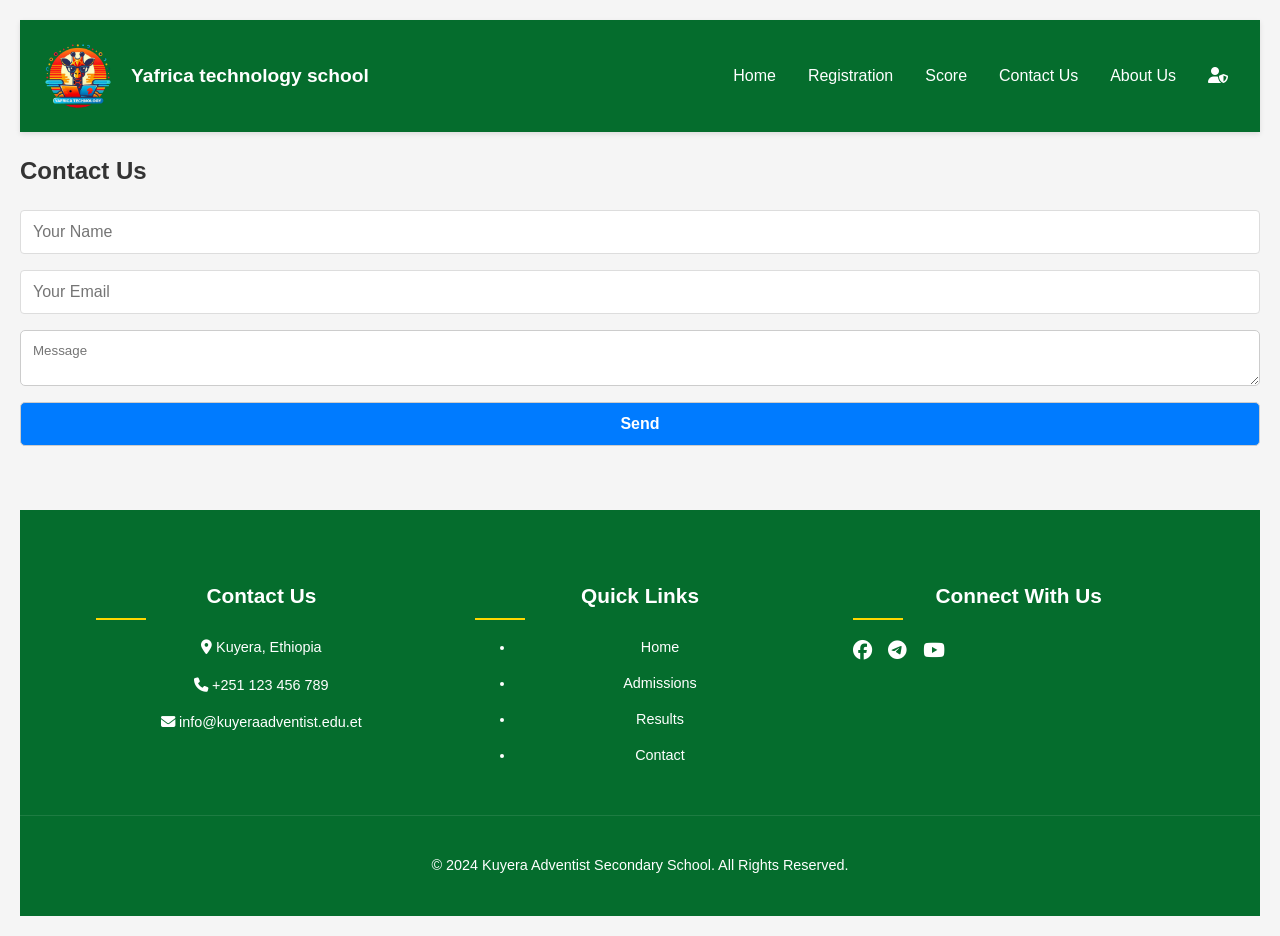
<file: pages/contactus.html>
<!DOCTYPE html>
<html lang="en">

<head>
    <meta charset="UTF-8">
    <meta name="viewport" content="width=device-width, initial-scale=1.0">
    <title>Yafrica Technology school</title>
    <link rel="stylesheet" href="styles.css">
    <link rel="icon" href="logo.png" type="image">
    <link rel="stylesheet" href="https://cdnjs.cloudflare.com/ajax/libs/font-awesome/6.5.1/css/all.min.css">

</head>

<body>
    <header>
        <div class="logo">
        
            <img src="logo.png" alt="logo" class="logo">
            <h3>Yafrica technology school</h3>
        </div>
        <nav>
            <ul>
                <li><a href="index.html">Home</a></li>
                <li><a href="registration.html">Registration</a></li>
                <li><a href="score.html">Score</a></li>
                <li><a href="contactus.html">Contact Us</a></li>
                <li><a href="aboutus.html">About Us</a></li>
                <li><a href="login.html"><i class="fas fa-user-shield"></i></a></li>
            </ul>
        </nav>
    </header>
    <main>
        <section>
            <h2>Contact Us</h2>
            <form id="contactForm">
                <input type="text" placeholder="Your Name" >
                <input type="email" placeholder="Your Email" >
                <textarea placeholder="Message" ></textarea>
                
            </form>
            <button id="cbtn" type="submit">Send</button>
            <p id="message" style="color: green; display: none;"></p>
        </section>
    </main>
    <footer>
        <div class="footer-content">
            <div class="footer-section">
                <h3>Contact Us</h3>
                <p><i class="fas fa-map-marker-alt"></i> Kuyera, Ethiopia</p>
                <p><i class="fas fa-phone"></i> +251 123 456 789</p>
                <p><i class="fas fa-envelope"></i> info@kuyeraadventist.edu.et</p>
            </div>
            <div class="footer-section">
                <h3>Quick Links</h3>
                <ul>
                    <li><a href="index.html">Home</a></li>
                    <li><a href="registration.html">Admissions</a></li>
                    <li><a href="score.html">Results</a></li>
                    <li><a href="contactus.html">Contact</a></li>
                </ul>
            </div>
            <div class="footer-section">
                <h3>Connect With Us</h3>
                <div class="social-icons">
                    <a href="#"><i class="fab fa-facebook"></i></a>
                    <a href="#"><i class="fab fa-telegram"></i></a>
                    <a href="#"><i class="fab fa-youtube"></i></a>
                </div>
            </div>
        </div>
        <div class="footer-bottom">
            <p>&copy; 2024 Kuyera Adventist Secondary School. All Rights Reserved.</p>
        </div>
    </footer>
    <script src="contactus.js"></script>
</body>

</html>
</file>
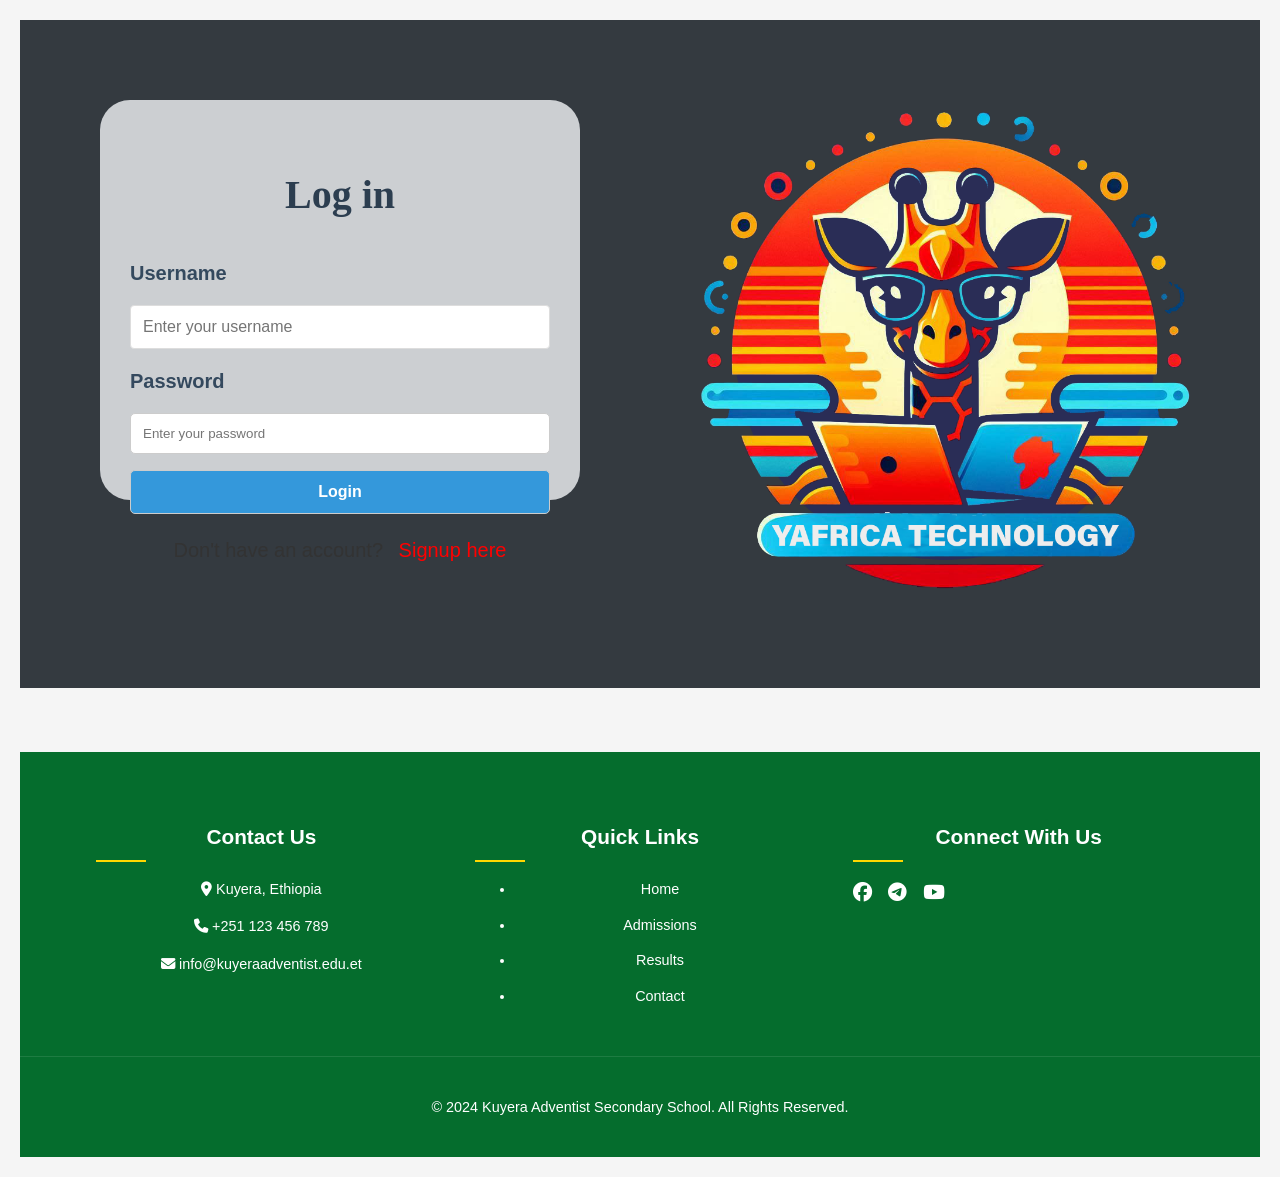
<file: pages/login.html>
<!DOCTYPE html>
<html lang="en">

<head>
    <meta charset="UTF-8">
    <meta name="viewport" content="width=device-width, initial-scale=1.0">
    <title>Yafrica Technology school</title>
    <link rel="stylesheet" href="styles.css">
    <link rel="icon" href="logo.png" type="image">
    <link rel="stylesheet" href="https://cdnjs.cloudflare.com/ajax/libs/font-awesome/6.5.1/css/all.min.css">

</head>


<body>
    <!-- <header>
        <div class="logo">
            <img src="logo.png" alt="header_logo">
            <h3>Yafrica technology school</h3>
        </div>
        <nav>
            <ul>
                <li><a href="index.html">Home</a></li>
                <li><a href="registration.html">Registration</a></li>
                <li><a href="score.html">Score</a></li>
                <li><a href="contactus.html">Contact Us</a></li>
                <li><a href="aboutus.html">About Us</a></li>
                
            </ul>
        </nav>
    </header> -->
    <main>
        <section class="signup-page">
            <div class="form-container">
                <h1>Log in</h1>

                <form id="signup-form">
                    <label for="login-Username">Username</label>
                    <input type="text" id="login-Username" placeholder="Enter your username" />

                    <label for="login-Password">Password</label>
                    <input type="password" id="login-Password" placeholder="Enter your password" />

                    <button type="button" id="login-Button">Login</button>
                </form>
                <p>Don't have an account? <a href="signup.html">Signup here</a></p>
            </div>
            <div class="hero-container">
                <img src="logo.png" alt="logo">
            </div>
        </section>
    </main>
    <footer>
        <div class="footer-content">
            <div class="footer-section">
                <h3>Contact Us</h3>
                <p><i class="fas fa-map-marker-alt"></i> Kuyera, Ethiopia</p>
                <p><i class="fas fa-phone"></i> +251 123 456 789</p>
                <p><i class="fas fa-envelope"></i> info@kuyeraadventist.edu.et</p>
            </div>
            <div class="footer-section">
                <h3>Quick Links</h3>
                <ul>
                    <li><a href="index.html">Home</a></li>
                    <li><a href="registration.html">Admissions</a></li>
                    <li><a href="score.html">Results</a></li>
                    <li><a href="contactus.html">Contact</a></li>
                </ul>
            </div>
            <div class="footer-section">
                <h3>Connect With Us</h3>
                <div class="social-icons">
                    <a href="#"><i class="fab fa-facebook"></i></a>
                    <a href="#"><i class="fab fa-telegram"></i></a>
                    <a href="#"><i class="fab fa-youtube"></i></a>
                </div>
            </div>
        </div>
        <div class="footer-bottom">
            <p>&copy; 2024 Kuyera Adventist Secondary School. All Rights Reserved.</p>
        </div>
    </footer>


    <script src="auth.js"></script>

</body>

</html>
</file>
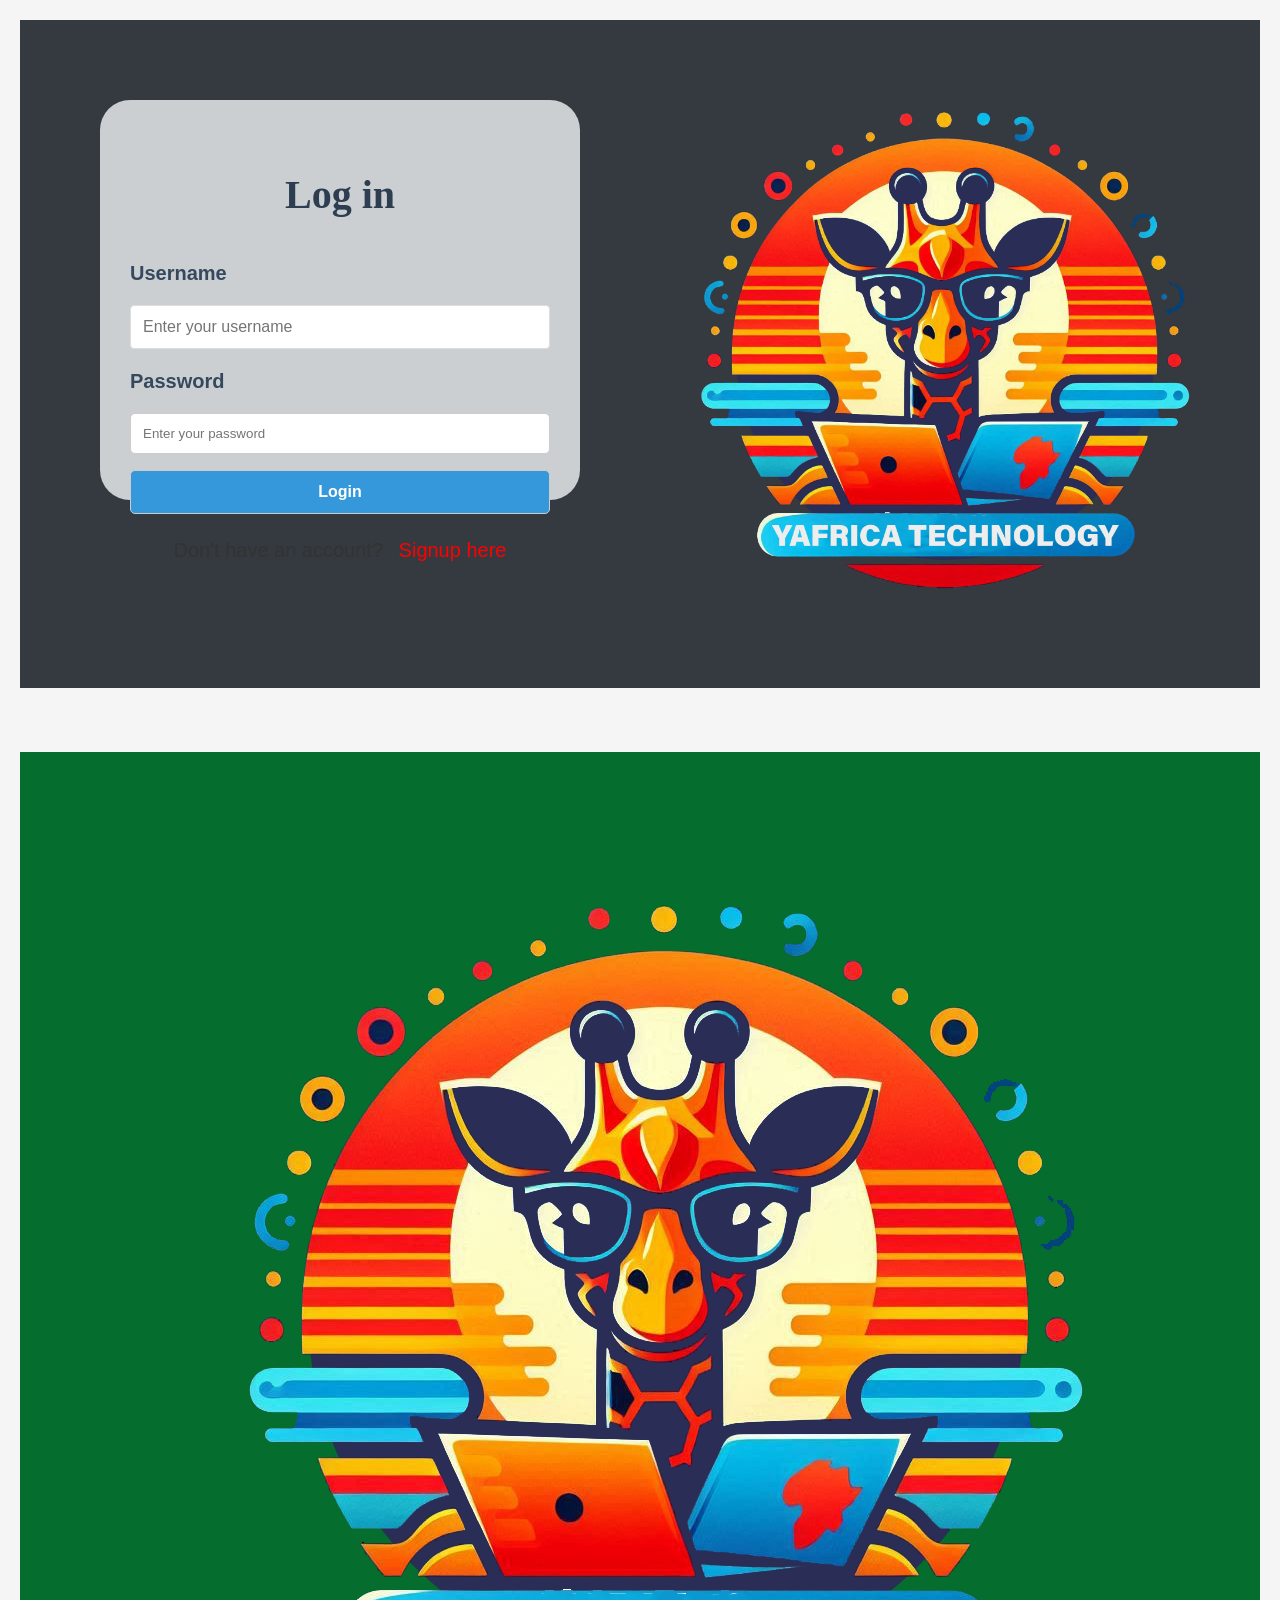
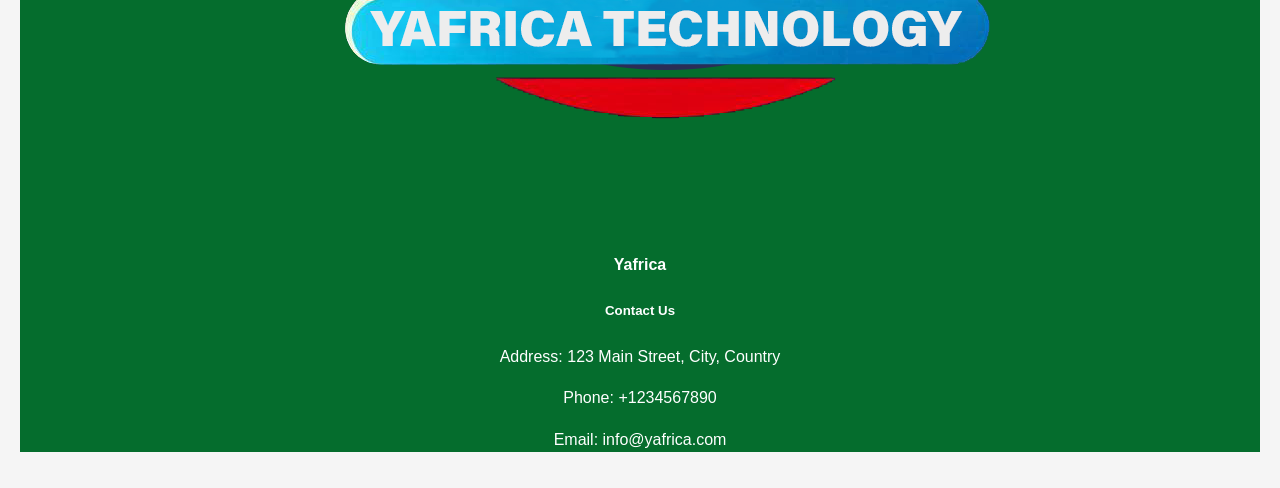
<file: pages/signup.html>
<!DOCTYPE html>
<html lang="en">

<head>
    <meta charset="UTF-8">
    <meta name="viewport" content="width=device-width, initial-scale=1.0">
    <title>Yafrica Technology school</title>
    <link rel="stylesheet" href="styles.css">
    <link rel="icon" href="logo.png" type="image">
    <link rel="stylesheet" href="https://cdnjs.cloudflare.com/ajax/libs/font-awesome/6.5.1/css/all.min.css">

</head>


<body>
    <!-- <header>
        <div class="logo">
            <img src="logo.png" alt="header_logo">
            <h3>Yafrica technology school</h3>
        </div>
        <nav>
            <ul>
                <li><a href="index.html">Home</a></li>
                <li><a href="registration.html">Registration</a></li>
                <li><a href="score.html">Score</a></li>
                <li><a href="contactus.html">Contact Us</a></li>
                <li><a href="aboutus.html">About Us</a></li>
                
            </ul>
        </nav>
    </header> -->
    <main>
        <section class="signup-page">
            <div class="form-container">
                <h1>Log in</h1>

                <form id="signup-form">
                    <label for="login-Username">Username</label>
                    <input type="text" id="login-Username" placeholder="Enter your username" />

                    <label for="login-Password">Password</label>
                    <input type="password" id="login-Password" placeholder="Enter your password" />

                    <button type="button" id="login-Button">Login</button>
                </form>
                <p>Don't have an account? <a href="signup.html">Signup here</a></p>
            </div>
            <div class="hero-container">
                <img src="logo.png" alt="logo">
            </div>
        </section>
    </main>
    <footer>
        <section class="main-footer">
            <div class="submain-footer">
                <div class="hero-footer">
                    <img src="logo.png" alt="logo">
                    <h4>Yafrica</h4>
                </div>
                <div class="cont-footer">
                    <h5>Contact Us</h5>
                    <p>Address: 123 Main Street, City, Country</p>
                    <p>Phone: +1234567890</p>
                    <p>Email: info@yafrica.com</p>

                </div>

            </div>

        </section>
    </footer>


    <script src="auth.js"></script>

</body>

</html>
<!-- <!DOCTYPE html>
<html lang="en">

<head>
    <meta charset="UTF-8">
    <meta name="viewport" content="width=device-width, initial-scale=1.0">
    <title>Yafrica Technology School - Login</title>
    <link rel="stylesheet" href="signup.css">
    <link rel="icon" href="logo.png" type="image/x-icon">
    <link rel="stylesheet" href="https://cdnjs.cloudflare.com/ajax/libs/font-awesome/6.5.1/css/all.min.css">
    <link href="https://fonts.googleapis.com/css2?family=Poppins:wght@300;400;500;600;700&display=swap"
        rel="stylesheet">
</head>

<body>
    <main>
        <section class="login-page">
            <div class="form-container">
                <div class="form-header">
                    <h1>Welcome Back</h1>
                    <p>Login to access your Yafrica Tech School account</p>
                </div>

                <form id="login-form">
                    <div class="form-group">
                        <label for="login-Username">Username</label>
                        <div class="input-with-icon">
                            <i class="fas fa-user"></i>
                            <input type="text" id="login-Username" placeholder="Enter your username" />
                        </div>
                    </div>

                    <div class="form-group">
                        <label for="login-Password">Password</label>
                        <div class="input-with-icon">
                            <i class="fas fa-lock"></i>
                            <input type="password" id="login-Password" placeholder="Enter your password" />
                            <i class="fas fa-eye toggle-password" id="togglePassword"></i>
                        </div>
                    </div>

                    <div class="form-options">
                        <div class="remember-me">
                            <input type="checkbox" id="remember-me">
                            <label for="remember-me">Remember me</label>
                        </div>
                        <a href="#" class="forgot-password">Forgot password?</a>
                    </div>

                    <button type="button" id="login-Button" class="btn-primary">Login</button>

                    <div class="divider">
                        <span>or</span>
                    </div>

                    <button type="button" class="btn-google">
                        <i class="fab fa-google"></i> Continue with Google
                    </button>

                    <p class="signup-link">Don't have an account? <a href="login.html">Login here</a></p>
                </form>
            </div>

            <div class="hero-container">
                <div class="hero-content">
                    <img src="logo.png" alt="Yafrica Technology School Logo" class="logo">
                    <h2>Yafrica Technology School</h2>
                    <p>Empowering the next generation of African tech innovators</p>
                </div>
                <div class="hero-image">
                    <img src="https://images.unsplash.com/photo-1522202176988-66273c2fd55f?ixlib=rb-1.2.1&auto=format&fit=crop&w=500&q=60"
                        alt="Students learning technology">
                </div>
            </div>
        </section>
    </main>

    <footer>
        <div class="footer-container">
            <div class="footer-brand">
                <img src="logo.png" alt="Yafrica Logo">
                <h4>Yafrica Technology School</h4>
                <p>Transforming Africa through technology education</p>
                <div class="social-icons">
                    <a href="#"><i class="fab fa-facebook-f"></i></a>
                    <a href="#"><i class="fab fa-twitter"></i></a>
                    <a href="#"><i class="fab fa-linkedin-in"></i></a>
                    <a href="#"><i class="fab fa-instagram"></i></a>
                </div>
            </div>

            <div class="footer-links">
                <h5>Quick Links</h5>
                <ul>
                    <li><a href="index.html">Home</a></li>
                    <li><a href="aboutus.html">About Us</a></li>
                    <li><a href="#">Courses</a></li>
                    <li><a href="#">Events</a></li>
                    <li><a href="contactus.html">Contact</a></li>
                </ul>
            </div>

            <div class="footer-contact">
                <h5>Contact Us</h5>
                <p><i class="fas fa-map-marker-alt"></i> 123 Tech Avenue, Silicon Valley, Lagos, Nigeria</p>
                <p><i class="fas fa-phone-alt"></i> +234 123 456 7890</p>
                <p><i class="fas fa-envelope"></i> info@yafricatech.edu</p>
            </div>
        </div>

        <div class="footer-bottom">
            <p>&copy; 2023 Yafrica Technology School. All rights reserved.</p>
            <div class="legal-links">
                <a href="#">Privacy Policy</a>
                <a href="#">Terms of Service</a>
                <a href="#">Cookie Policy</a>
            </div>
        </div>
    </footer>

    <script src="auth.js"></script>
</body>

</html> -->
</file>
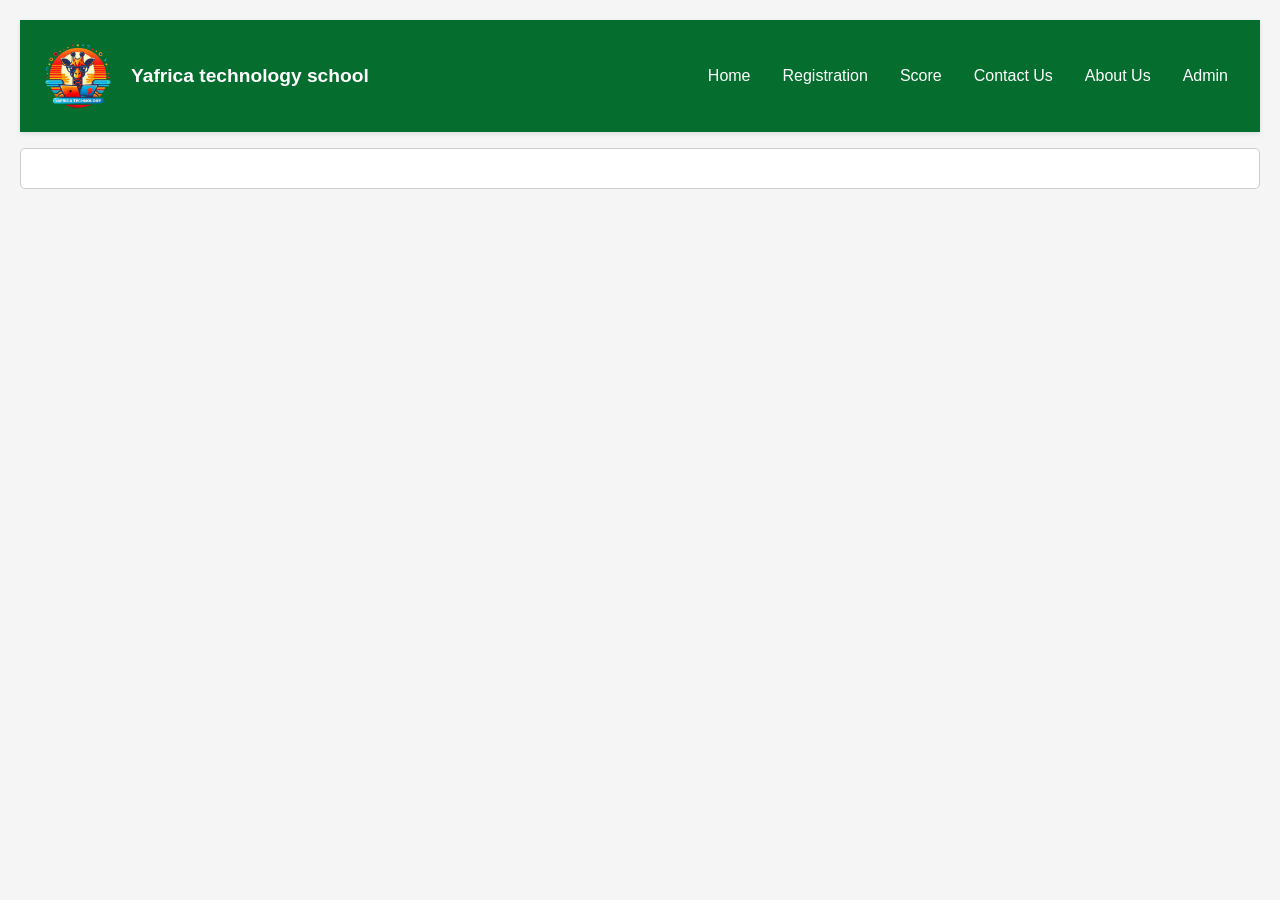
<file: pages/try.html>
<!DOCTYPE html>
<html lang="en">

<head>
    <meta charset="UTF-8">
    <meta name="viewport" content="width=device-width, initial-scale=1.0">
    <title>Yafrica Technology school</title>
    <link rel="stylesheet" href="styles.css">
    <link rel="icon" href="logo.png" type="image">
</head>

<body>
    <header>
        <div class="logo">

            <img src="logo.png" alt="logo" class="logo">
            <h3>Yafrica technology school</h3>
        </div>
        <nav>
            <ul>
                <li><a href="index.html">Home</a></li>
                <li><a href="registration.html">Registration</a></li>
                <li><a href="score.html">Score</a></li>
                <li><a href="contactus.html">Contact Us</a></li>
                <li><a href="aboutus.html">About Us</a></li>
                <li><a href="admin.html">Admin</a></li>
            </ul>
        </nav>
    </header>
    
    <main>
        <section>
            <!-- <p>Registration form</p> -->
            <form>
               
                <input list="Transport" name="transpor" >
                <datalist id="Transport">
                    <option value="Bus">Bus</option>
                    <option value="Leg">Leg</option>

                </datalist>
                
                <!-- text 
                button 
                checkbox 
                radio
                search
                range
                color
                month
                time 
                file
                submit -->


            </form>
        </section>
    </main>
</body>

</html>
</file>
<file: pages/styles.css>
body {
    font-family: 'Poppins', Arial, sans-serif;
    margin: 0;
    padding: 0;
    background-color: #f8f9fa;
    color: #333;
    line-height: 1.6;
}

header {
    background-color: #056d2d;
    color: white;
    padding: 1rem;
    display: flex;
    justify-content: space-between;
    align-items: center;
    box-shadow: 0 2px 5px rgba(0, 0, 0, 0.1);
    position: sticky;
    top: 0;
    z-index: 100;
}

.logo {
    display: flex;
    align-items: center;
    gap: 15px;
}

.logo img {
    width: 80px;
    height: auto;
}

.logo h3 {
    color: white;
    font-size: 1.2rem;
    margin: 0;
}

nav ul {
    list-style: none;
    margin: 0;
    padding: 0;
    display: flex;
}

nav ul li {
    margin: 0 1rem;
}

nav ul li a {
    text-decoration: none;
    color: white;
    font-size: 1rem;
    font-weight: 500;
    transition: all 0.3s ease;
    padding: 0.5rem 0;
    position: relative;
}

nav ul li a:hover {
    color: #ffd700;
}

nav ul li a::after {
    content: '';
    position: absolute;
    left: 0;
    bottom: 0;
    width: 0;
    height: 2px;
    background-color: #ffd700;
    transition: width 0.3s ease;
}

nav ul li a:hover::after {
    width: 100%;
}

.banner-card {
    position: relative;
    margin-top: 0;
}

.banner-card img {
    width: 100%;
    height: 80vh;
    object-fit: cover;
    filter: brightness(0.7);
}

.banner-text {
    position: absolute;
    top: 50%;
    left: 50%;
    transform: translate(-50%, -50%);
    text-align: center;
    color: white;
    width: 90%;
}

.banner-text h1 {
    font-size: 4.5rem;
    margin: 0;
    text-transform: uppercase;
    color: white;
    text-shadow: 2px 2px 4px rgba(0, 0, 0, 0.5);
    font-weight: 700;
}

.banner-text h2 {
    font-size: 2rem;
    margin: 0.5rem 0;
    text-shadow: 2px 2px 4px rgba(0, 0, 0, 0.5);
}

.hero-txt h4 {
    font-size: 1.5rem;
    margin: 1rem 0;
}

.hero-txt h3 {
    font-size: 1.2rem;
    margin-bottom: 2rem;
    max-width: 800px;
    margin-left: auto;
    margin-right: auto;
}
#services {
    background-color: #056d2d;
    color: white;
    padding: 12px 50px;
    border: none;
    border-radius: 30px;
    font-size: 1rem;
    cursor: pointer;
    transition: all 0.3s ease;
    border: 2px solid white;
}

#services:hover {
    background-color: #ffd700;
    color: #056d2d;
    transform: translateY(-3px);
    box-shadow: 0 5px 15px rgba(0, 0, 0, 0.2);
}

/* Grid layout for images */
/* .grid-layout {
    display: grid;
    grid-template-columns: repeat(auto-fit, minmax(250px, 1fr));
    gap: 20px;
    margin: 20px 0;
    
} */

.grid-layout {
    display: flex;
    overflow-x: auto;
    /* Enables horizontal scrolling */
    padding: 16px;
    gap: 16px;
    /* Adds space between cards */
    /* background-color: #f0f0f0; */
    scroll-behavior: smooth;
    scroll-snap-type: x mandatory;
}

/* .grid-item {
    border: 1px solid #ddd;
    border-radius: 5px;
    padding: 10px;
    text-align: center;
    background: #f9f9f9;
} */
.grid-item {
    flex: 0 0 auto;
    /* Prevents cards from shrinking or growing */
    width: 200px;
    /* Fixed width for each card */
    background-color: #ffffff;
    border-radius: 8px;
    box-shadow: 0 4px 8px rgba(0, 0, 0, 0.1);
    overflow: hidden;
    /* Ensures the image stays within the card */
    text-align: center;
    scroll-snap-align: start;
    /* Ensures cards snap into place */
}

/* .grid-item img {
    max-width: 100%;
    border-radius: 5px;
} */

.grid-item img {
    width: 100%;
    /* Makes the image fill the card width */
    height: 300px;
    /* Fixed height for the image */
    object-fit: cover;
    /* Ensures the image covers the area without distortion */
}

.scroll-button {
    position: absolute;
    top: 50%;
    transform: translateY(-50%);
    background-color: rgba(0, 0, 0, 0.5);
    color: white;
    border: none;
    padding: 10px;
    cursor: pointer;
    font-size: 18px;
    border-radius: 50%;
    z-index: 10;
}

.scroll-button.left {
    left: 10px;
}

.scroll-button.right {
    right: 10px;
}

.scroll-button:hover {
    background-color: rgba(0, 0, 0, 0.8);
}

/* News section */
.news {
    margin: 20px;
}

.news h2 {
    margin-bottom: 10px;
}

.news article {
    margin-bottom: 15px;
    border-bottom: 1px solid #ddd;
    padding-bottom: 10px;
}

footer {
    text-align: center;
    background: #007BFF;
    color: white;
    padding: 10px 0;
}

form input,
form textarea,
form button {
    display: block;
    width: 100%;
    margin: 1rem 0;
    padding: 0.75rem;
    border: 1px solid #ccc;
    border-radius: 5px;
}

#cbtn {
    background-color: #007bff;
    width: 100%;
    margin: 1rem 0;
    padding: 0.75rem;
    border: 1px solid #ccc;
    border-radius: 5px;
    color: white;
    font-size: 1rem;
    cursor: pointer;
}

#cbtn:hover {
    background-color: #2f4761;
}

footer {
    text-align: center;
    padding: 1rem;
    background-color: #343a40;
    color: white;
    margin-top: 2rem;
}

.signup-page {
    display: flex;
    padding: 30px;
    background-color: #343a40;

}

.signup-page img {
    height: 600px;
    width: auto;

}

.form-container {
    margin: 50px;
    background-color: #cccfd2;
    border-radius: 30px;
    padding: 30px;
    align-items: center;
    width: 600px;
    height: 400px;

}

.form-container h1 {
    font-size: 40px;
    font-weight: bold;
    font-family: serif;

}

label {
    font-size: 20px;
    display: block;
    margin: 10px 0 5px;

}

button {
    background-color: #079b40;
    width: 20px;
    border: none;
    font-size: 18px;
    font-weight: bold;
}

.signup-page p {
    font-size: 20px;
    text-align: center;
}

.signup-page a {
    color: red;
    text-decoration: none;
    padding-left: 10px;
}

.new-reg img {
    height: 300px;
    width: auto;

}



@keyframes appear {
    from {
        opacity: 0;
        scale: 0.5;
    }

    to {
        opacity: 1;
        scale: 1;
    }
}

.hero-txt #services {
    animation: appear linear;
    animation-timeline: view();
    animation-range: entry 0 cover 40%;
}

.Explanation {
    margin: 60px;
    padding-top: 70px;
    padding-left: 200px;
    display: flex;
    animation: appear linear;
    animation-timeline: view();
    animation-range: entry 0 cover 40%;
    background-color: #c9cfd3;
    border-radius: 100px;
}

#ex-image img {
    height: 450px;
    width: auto;
    padding-right: 40px;
    border-radius: 100px;
}

#ex-text h1 {
    font-size: 40px;
    font-family: poppins;
    padding-bottom: -30x;
}

#ex-text h2 {
    font-size: 30px;
    font-family: poppins;

}

#ex-text ul {
    text-decoration: none;
    font-size: 20px;
    font-family: poppins;
}

.ex-text-list {
    display: flex;

}

.ex-text-list1 {
    padding-right: 90px;
}

.ex-text-list1 h4 {
    font-size: 15px;
    color: #444d60;
    font-family: poppins;
}

.ex-text-list2 h4 {
    font-size: 15px;
    color: #444d60;
    font-family: poppins;
}

#explore-news {
    font-size: 30px;
    margin-left: 30px;
    font-family: poppins;
}

.main-news {

    padding: 30px;
    margin: 30px;
    border-radius: 30px;
    display: flex;
}

.main-main-news {
    background-color: #c3d2da;
}

.news {
    font-family: poppins;
}

.news img {
    width: 80%;
    height: auto;
    border-radius: 10px;
    padding-left: 70px;

}

.new-regi {
    animation: appear linear;
    animation-timeline: view();
    animation-range: entry 0 cover 40%;
    /* padding-top: 35rem; */

    /* display: flex; */
}

.new-reg {
    padding-left: 30rem;
    padding-top: 2rem;
    background-color: #aad3d8;
    border-radius: 100px;
    margin: 30px;
}

.new-reg h2 {
    font-size: 25px;

}

.new-reg img {
    height: auto;
    width: 50%;
}
footer {
    background-color: #056d2d;
    color: white;
    padding: 3rem 0 0;
    margin-top: 4rem;
}

.footer-content {
    display: flex;
    justify-content: space-around;
    max-width: 1200px;
    margin: 0 auto;
    padding: 0 2rem;
}

.footer-section {
    flex: 1;
    padding: 0 1.5rem;
}

.footer-section h3 {
    font-size: 1.3rem;
    margin-bottom: 1.5rem;
    position: relative;
}

.footer-section h3::after {
    content: '';
    position: absolute;
    left: 0;
    bottom: -8px;
    width: 50px;
    height: 2px;
    background-color: #ffd700;
}

.footer-section p,
.footer-section li {
    margin-bottom: 0.8rem;
    font-size: 0.9rem;
}

.footer-section a {
    color: white;
    text-decoration: none;
    transition: color 0.3s ease;
}

.footer-section a:hover {
    color: #ffd700;
}

.social-icons {
    display: flex;
    gap: 1rem;
}

.social-icons a {
    color: white;
    font-size: 1.2rem;
    transition: color 0.3s ease;
}

.social-icons a:hover {
    color: #ffd700;
}

.footer-bottom {
    text-align: center;
    padding: 1.5rem 0;
    margin-top: 2rem;
    border-top: 1px solid rgba(255, 255, 255, 0.1);
    font-size: 0.9rem;
}



/* registration */

* {
    box-sizing: border-box;
    font-family: 'Segoe UI', Tahoma, Geneva, Verdana, sans-serif;
}

body {
    background-color: #f5f5f5;
    margin: 0;
    padding: 20px;
}

.container {
    max-width: 800px;
    margin: 0 auto;
    background-color: white;
    padding: 30px;
    border-radius: 10px;
    box-shadow: 0 0 20px rgba(0, 0, 0, 0.1);
}

h1 {
    color: #2c3e50;
    text-align: center;
    margin-bottom: 30px;
}

.form-section {
    margin-bottom: 30px;
    padding: 20px;
    border-radius: 8px;
    background-color: #f9f9f9;
}

.form-section h2 {
    color: #3498db;
    margin-top: 0;
    border-bottom: 2px solid #3498db;
    padding-bottom: 10px;
}

.form-group {
    margin-bottom: 20px;
}

label {
    display: block;
    margin-bottom: 8px;
    font-weight: 600;
    color: #34495e;
}

input[type="text"],
input[type="email"],
input[type="tel"],
select {
    width: 100%;
    padding: 12px;
    border: 1px solid #ddd;
    border-radius: 4px;
    font-size: 16px;
}

.checkbox-group, .radio-group {
    display: flex;
    flex-wrap: wrap;
    gap: 15px;
}

.checkbox-item, .radio-item {
    display: flex;
    align-items: center;
    background-color: white;
    padding: 10px 15px;
    border-radius: 5px;
    border: 1px solid #ddd;
}

input[type="checkbox"], input[type="radio"] {
    margin-right: 10px;
}

button {
    background-color: #3498db;
    color: white;
    border: none;
    padding: 12px 25px;
    font-size: 16px;
    border-radius: 5px;
    cursor: pointer;
    display: block;
    margin: 0 auto;
    transition: background-color 0.3s;
}

button:hover {
    background-color: #2980b9;
}

.required:after {
    content: " *";
    color: red;
}

@media (max-width: 600px) {
    .container {
        padding: 15px;
    }
    
    .form-section {
        padding: 15px;
    }
}
</file>
<file: pages/signup.css>
/* Global Styles */
:root {
    --primary-color: #4361ee;
    --primary-dark: #3a56d4;
    --secondary-color: #3f37c9;
    --accent-color: #4895ef;
    --light-color: #f8f9fa;
    --dark-color: #212529;
    --gray-color: #6c757d;
    --success-color: #4bb543;
    --error-color: #ff3333;
}

* {
    margin: 0;
    padding: 0;
    box-sizing: border-box;
}

body {
    font-family: 'Poppins', sans-serif;
    background-color: #f5f7fa;
    color: var(--dark-color);
    line-height: 1.6;
}

a {
    text-decoration: none;
    color: var(--primary-color);
}

a:hover {
    color: var(--primary-dark);
}

/* Login Page Styles */
.login-page {
    display: flex;
    min-height: 100vh;
}

.form-container {
    flex: 1;
    max-width: 500px;
    padding: 3rem 2rem;
    display: flex;
    flex-direction: column;
    justify-content: center;
    background-color: white;
    box-shadow: 0 0 20px rgba(0, 0, 0, 0.1);
}

.form-header {
    margin-bottom: 2rem;
    text-align: center;
}

.form-header h1 {
    font-size: 2rem;
    font-weight: 600;
    color: var(--dark-color);
    margin-bottom: 0.5rem;
}

.form-header p {
    color: var(--gray-color);
    font-size: 0.9rem;
}

#login-form {
    width: 100%;
}

.form-group {
    margin-bottom: 1.5rem;
}

.form-group label {
    display: block;
    margin-bottom: 0.5rem;
    font-weight: 500;
    color: var(--dark-color);
}

.input-with-icon {
    position: relative;
}

.input-with-icon i {
    position: absolute;
    top: 50%;
    left: 15px;
    transform: translateY(-50%);
    color: var(--gray-color);
    font-size: 1rem;
}

.input-with-icon input {
    width: 100%;
    padding: 12px 15px 12px 45px;
    border: 1px solid #ddd;
    border-radius: 8px;
    font-size: 0.95rem;
    transition: all 0.3s ease;
}

.input-with-icon input:focus {
    border-color: var(--primary-color);
    box-shadow: 0 0 0 3px rgba(67, 97, 238, 0.2);
    outline: none;
}

.toggle-password {
    left: auto;
    right: 15px;
    cursor: pointer;
}

.form-options {
    display: flex;
    justify-content: space-between;
    align-items: center;
    margin: 1rem 0;
}

.remember-me {
    display: flex;
    align-items: center;
}

.remember-me input {
    margin-right: 8px;
    cursor: pointer;
}

.forgot-password {
    font-size: 0.9rem;
    color: var(--gray-color);
}

.forgot-password:hover {
    color: var(--primary-color);
}

.btn-primary {
    width: 100%;
    padding: 12px;
    background-color: var(--primary-color);
    color: white;
    border: none;
    border-radius: 8px;
    font-size: 1rem;
    font-weight: 500;
    cursor: pointer;
    transition: background-color 0.3s ease;
    margin-top: 0.5rem;
}

.btn-primary:hover {
    background-color: var(--primary-dark);
}

.divider {
    display: flex;
    align-items: center;
    margin: 1.5rem 0;
    color: var(--gray-color);
    font-size: 0.9rem;
}

.divider::before,
.divider::after {
    content: "";
    flex: 1;
    border-bottom: 1px solid #ddd;
}

.divider::before {
    margin-right: 1rem;
}

.divider::after {
    margin-left: 1rem;
}

.btn-google {
    width: 100%;
    padding: 12px;
    background-color: white;
    color: var(--dark-color);
    border: 1px solid #ddd;
    border-radius: 8px;
    font-size: 1rem;
    font-weight: 500;
    cursor: pointer;
    transition: all 0.3s ease;
    display: flex;
    align-items: center;
    justify-content: center;
    gap: 10px;
}

.btn-google:hover {
    background-color: #f8f9fa;
    border-color: #ccc;
}

.btn-google i {
    color: #db4437;
    font-size: 1.2rem;
}

.signup-link {
    text-align: center;
    margin-top: 1.5rem;
    color: var(--gray-color);
    font-size: 0.9rem;
}

/* Hero Container */
.hero-container {
    flex: 1;
    display: none;
    background: linear-gradient(135deg, var(--primary-color), var(--secondary-color));
    color: white;
    padding: 3rem;
    position: relative;
    overflow: hidden;
}

.hero-content {
    max-width: 600px;
    margin: 0 auto;
    position: relative;
    z-index: 2;
    height: 100%;
    display: flex;
    flex-direction: column;
    justify-content: center;
}

.hero-content .logo {
    width: 80px;
    height: 80px;
    margin-bottom: 1.5rem;
    border-radius: 50%;
    background-color: white;
    padding: 10px;
}

.hero-content h2 {
    font-size: 2.2rem;
    font-weight: 700;
    margin-bottom: 1rem;
}

.hero-content p {
    font-size: 1.1rem;
    margin-bottom: 2rem;
    opacity: 0.9;
}

.hero-image {
    margin-top: 2rem;
    border-radius: 10px;
    overflow: hidden;
    box-shadow: 0 10px 30px rgba(0, 0, 0, 0.2);
}

.hero-image img {
    width: 100%;
    height: auto;
    display: block;
}

/* Footer Styles */
footer {
    background-color: var(--dark-color);
    color: white;
    padding: 3rem 0 0;
}

.footer-container {
    max-width: 1200px;
    margin: 0 auto;
    padding: 0 2rem;
    display: grid;
    grid-template-columns: repeat(auto-fit, minmax(250px, 1fr));
    gap: 2rem;
}

.footer-brand {
    margin-bottom: 2rem;
}

.footer-brand img {
    width: 60px;
    height: 60px;
    margin-bottom: 1rem;
    border-radius: 50%;
}

.footer-brand h4 {
    font-size: 1.3rem;
    margin-bottom: 0.5rem;
}

.footer-brand p {
    color: #adb5bd;
    font-size: 0.9rem;
    margin-bottom: 1.5rem;
}

.social-icons {
    display: flex;
    gap: 1rem;
}

.social-icons a {
    display: flex;
    align-items: center;
    justify-content: center;
    width: 36px;
    height: 36px;
    border-radius: 50%;
    background-color: rgba(255, 255, 255, 0.1);
    color: white;
    transition: all 0.3s ease;
}

.social-icons a:hover {
    background-color: var(--primary-color);
    transform: translateY(-3px);
}

.footer-links h5,
.footer-contact h5 {
    font-size: 1.1rem;
    margin-bottom: 1.5rem;
    position: relative;
    padding-bottom: 0.5rem;
}

.footer-links h5::after,
.footer-contact h5::after {
    content: "";
    position: absolute;
    left: 0;
    bottom: 0;
    width: 40px;
    height: 2px;
    background-color: var(--primary-color);
}

.footer-links ul {
    list-style: none;
}

.footer-links li {
    margin-bottom: 0.8rem;
}

.footer-links a {
    color: #adb5bd;
    transition: color 0.3s ease;
}

.footer-links a:hover {
    color: white;
}

.footer-contact p {
    display: flex;
    align-items: center;
    margin-bottom: 1rem;
    color: #adb5bd;
    font-size: 0.9rem;
}

.footer-contact i {
    margin-right: 10px;
    color: var(--primary-color);
    font-size: 1rem;
}

.footer-bottom {
    background-color: rgba(0, 0, 0, 0.2);
    padding: 1.5rem 2rem;
    margin-top: 2rem;
    display: flex;
    flex-direction: column;
    align-items: center;
    text-align: center;
}

.footer-bottom p {
    font-size: 0.8rem;
    color: #adb5bd;
    margin-bottom: 0.5rem;
}

.legal-links {
    display: flex;
    gap: 1rem;
}

.legal-links a {
    color: #adb5bd;
    font-size: 0.8rem;
    transition: color 0.3s ease;
}

.legal-links a:hover {
    color: white;
}

/* Responsive Design */
@media (min-width: 992px) {
    .hero-container {
        display: flex;
        flex-direction: column;
        justify-content: center;
    }
}

@media (max-width: 768px) {
    .login-page {
        flex-direction: column;
    }

    .form-container {
        max-width: 100%;
        padding: 2rem 1.5rem;
    }

    .footer-container {
        grid-template-columns: 1fr;
    }

    .footer-bottom {
        flex-direction: column;
    }

    .legal-links {
        margin-top: 0.5rem;
    }
}
</file>
